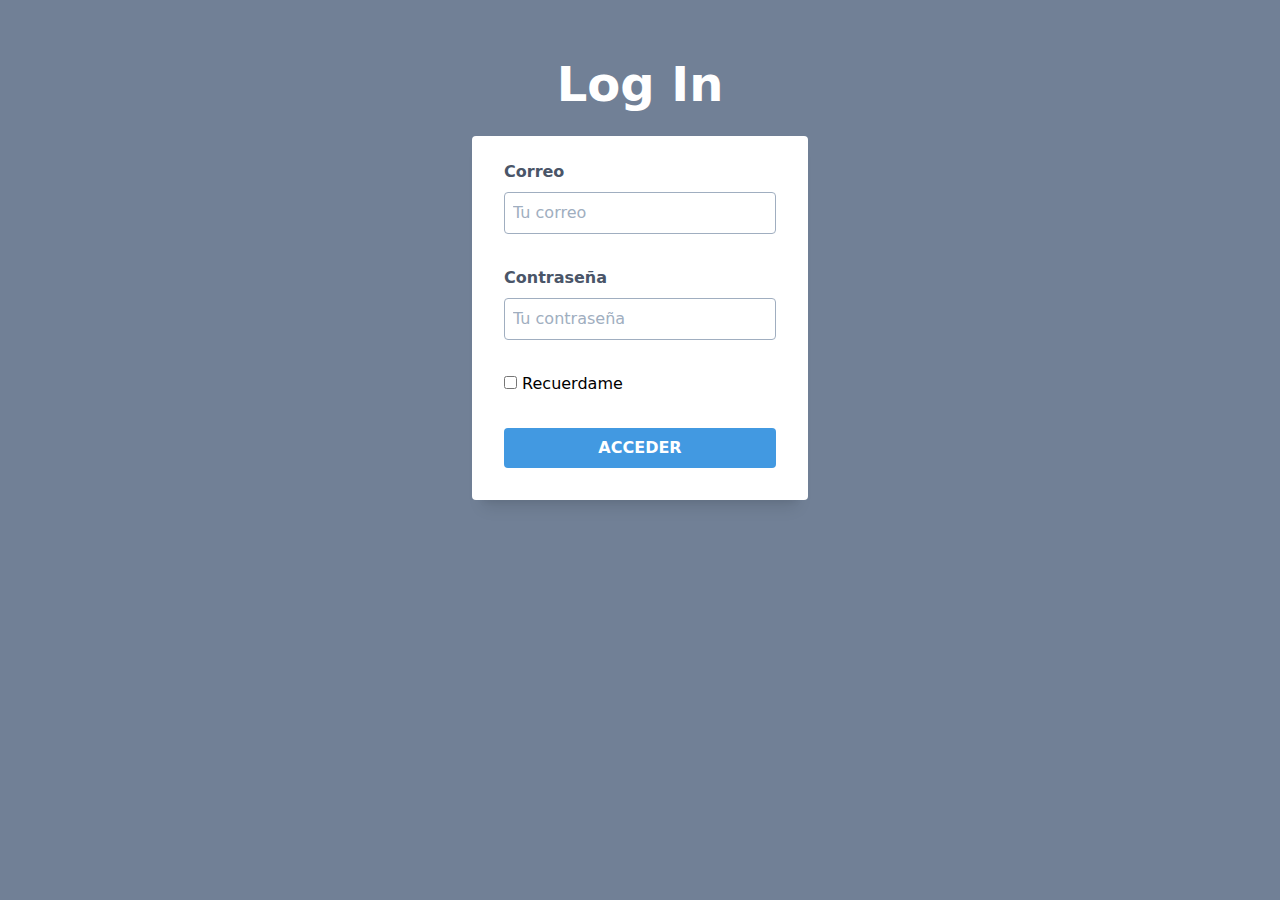
<file: index.html>
<!DOCTYPE html>
<html lang="en">
<head>
    <meta charset="UTF-8">
    <meta http-equiv="X-UA-Compatible" content="IE=edge">
    <meta name="viewport" content="width=device-width, initial-scale=1.0">
    <title>Log In</title>
    <link rel="stylesheet" href="../css/tailwind.min.css">
    <link rel="stylesheet" href="../css/styles.css">
</head>
<body class="bg-gray-600">
    <h1 class="font-black text-white text-5xl text-center mt-12 mb-6">Log In</h1>
    <div class="w-full max-w-xs m-auto shadow-lg">
        <form id="form" class="bg-white px-8 pt-6 pb-8 mb-4 rounded -m-2">
            <div class="mb-8">
                <label for="email" class="block text-gray-700 font-bold ">Correo</label>
                <input type="email" placeholder="Tu correo" id="email" name="email" class="border border-gray-500 p-2 rounded w-full mt-2">
            </div>
            <div class="mb-8">
                <label for="password" class="text-gray-700 font-bold">Contraseña</label>
                <input type="password" name="password" id="password" placeholder="Tu contraseña" class="border border-gray-500 p-2 rounded w-full mt-2">
            </div>
            <!-- <div class="mb-8">
                <p class="text-right">Forgot <span class="text-blue-600">password?</span></p>
            </div> -->
            <div class="mb-8">
                <input type="checkbox">
                <label class="font-medium">Recuerdame</label>
            </div>

            <input type="submit" value="Acceder" class="cursor-pointer bg-blue-500 hover:bg-blue-700 px-4 py-2 font-bold text-white rounded w-full uppercase">
            
            <div class="result" id="result"></div>
        </form>   
    </div>

    <script src="js/app.js" type="module"></script>
</body>
</html>
</file>
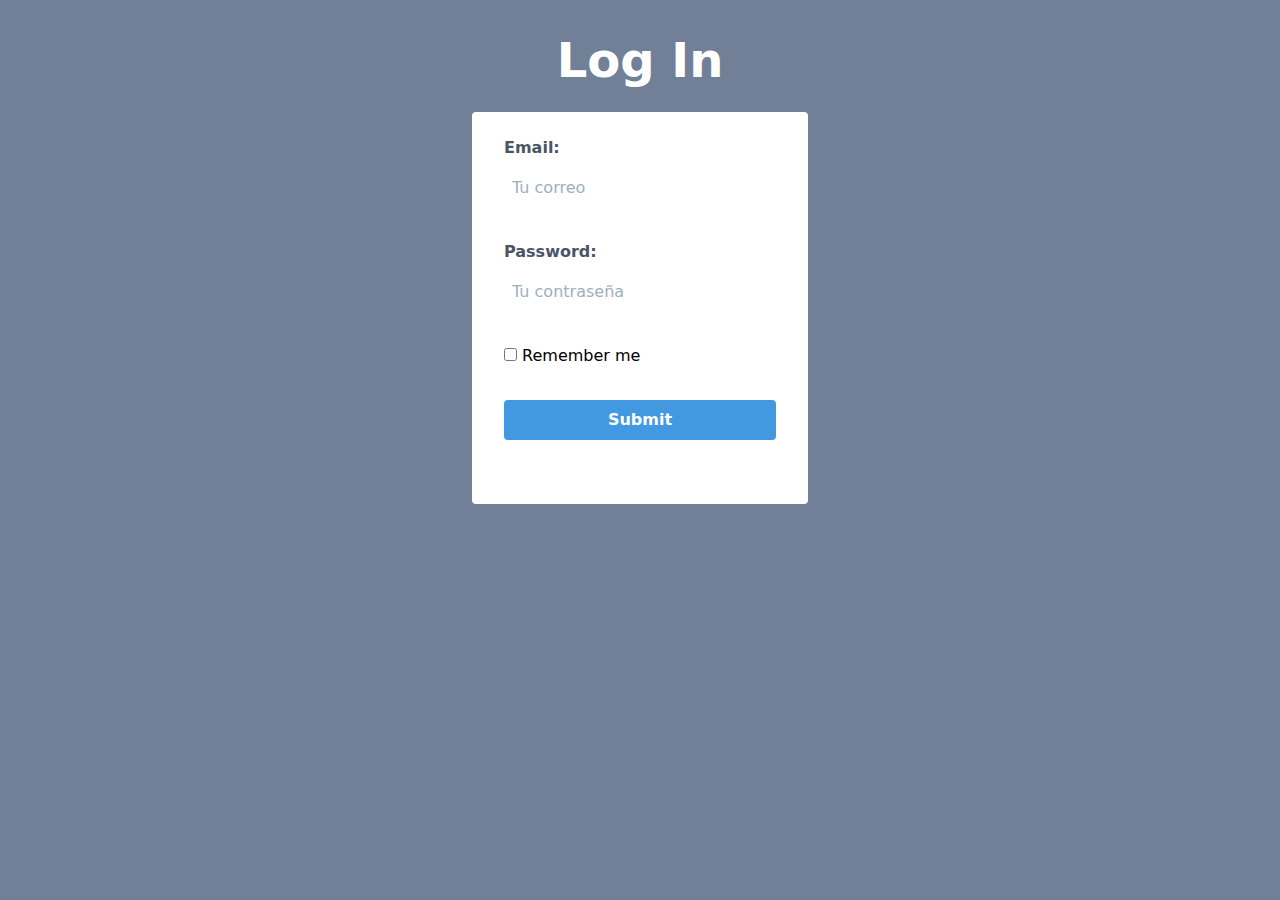
<file: src/index.html>
<!DOCTYPE html>
<html lang="en">
<head>
    <meta charset="UTF-8">
    <meta http-equiv="X-UA-Compatible" content="IE=edge">
    <meta name="viewport" content="width=device-width, initial-scale=1.0">
    <title>Log In</title>
    <link rel="stylesheet" href="../css/tailwind.min.css">
    <link rel="stylesheet" href="../css/styles.css">
</head>
<body class="bg-gray-600">
    <h1 class="font-black text-white text-5xl text-center mt-6 mb-6">Log In</h1>
    <div class="w-full max-w-xs m-auto">
        <form id="form" class="bg-white px-8 pt-6 pb-8 mb-4 rounded -m-2">
            <div class="mb-8">
                <label for="email" class="block text-gray-700 font-bold">Email: </label>
                <input type="email" placeholder="Tu correo" id="email" name="email" class="border-solid p-2 rounded w-full mt-2">
            </div>
            <div class="mb-8">
                <label for="password" class="text-gray-700 font-bold">Password: </label>
                <input type="password" name="password" id="password" placeholder="Tu contraseña" class="border-solid p-2 rounded w-full mt-2">
            </div>
            <!-- <div class="mb-8">
                <p class="text-right">Forgot <span class="text-blue-600">password?</span></p>
            </div> -->
            <div class="mb-8">
                <input type="checkbox">
                <label class="font-medium">Remember me</label>
            </div>
            <div class="mb-8">
                <input type="submit" value="Submit" class="cursor-pointer bg-blue-500  hover:bg-blue-700 px-4 py-2 font-bold text-white rounded w-full">
            </div>
            
            <div class="result" id="result"></div>
        </form>   
    </div>

    <script src="../js/app.js" type="module"></script>
</body>
</html>
</file>
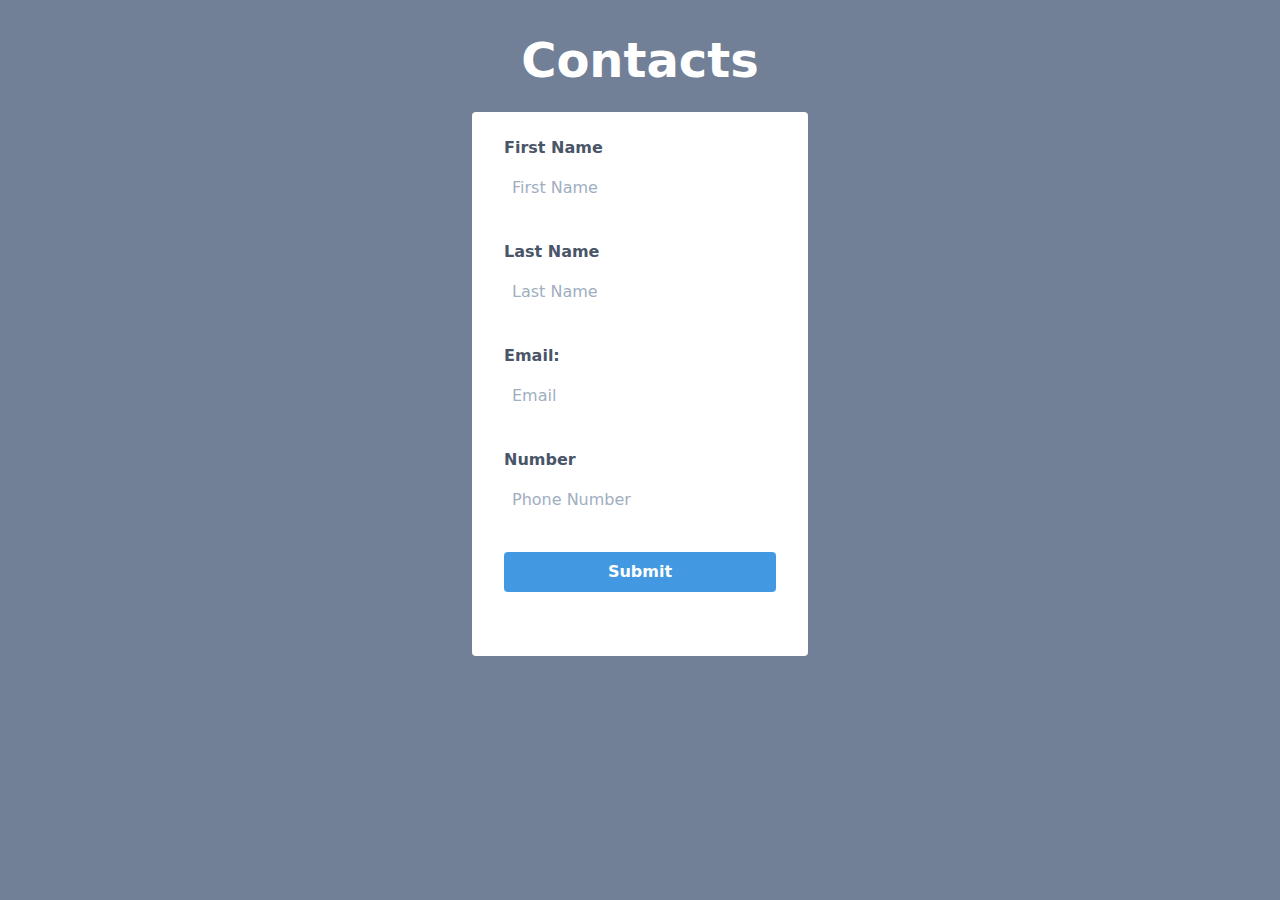
<file: contactForm.html>
<!DOCTYPE html>
<html lang="en">
<head>
    <meta charset="UTF-8">
    <meta http-equiv="X-UA-Compatible" content="IE=edge">
    <meta name="viewport" content="width=device-width, initial-scale=1.0">
    <title>Contacts Information</title>
    <link rel="stylesheet" href="css/tailwind.min.css"> 
    <link rel="stylesheet" href="css/styles.css">
</head>
<body class="bg-gray-600">
    <h1 class="font-black text-white text-5xl text-center mt-6 mb-6">Contacts</h1>
    <div class="w-full max-w-xs m-auto">
        <form id="form" class="bg-white px-8 pt-6 pb-8 mb-4 rounded -m-2">
            <div class="mb-8">
                <label for="first-name" class="block text-gray-700 font-bold">First Name</label>
                <input type="text" placeholder="First Name" id="first-name" name="first-name" class="border-solid p-2 rounded w-full mt-2">
            </div>
            <div class="mb-8">
                <label for="last-name" class="block text-gray-700 font-bold">Last Name</label>
                <input type="text" placeholder="Last Name" name="last-name" id="last-name" class="border-solid p-2 rounded w-full mt-2">
            </div>
            <div class="mb-8">
                <label for="email" class="block text-gray-700 font-bold">Email: </label>
                <input type="email" placeholder="Email" id="email" name="email" class="border-solid p-2 rounded w-full mt-2">
            </div>
            <div class="mb-8">
                <label for="phone-number" class="block text-gray-700 font-bold">Number</label>
                <input type="tel" placeholder="Phone Number" id="phone-number" name="phone-number" class="border-solid p-2 rounded w-full mt-2">
            </div>
            <div class="mb-8">
                <input type="submit" value="Submit" class="cursor-pointer bg-blue-500 hover:bg-blue-700 px-4 py-2 font-bold text-white rounded w-full">
            </div>

            <div class="result" id="result"></div>
        </form>
    </div>

    <script src="js/contactForm.js" type="module"></script>
</body>
</html>
</file>
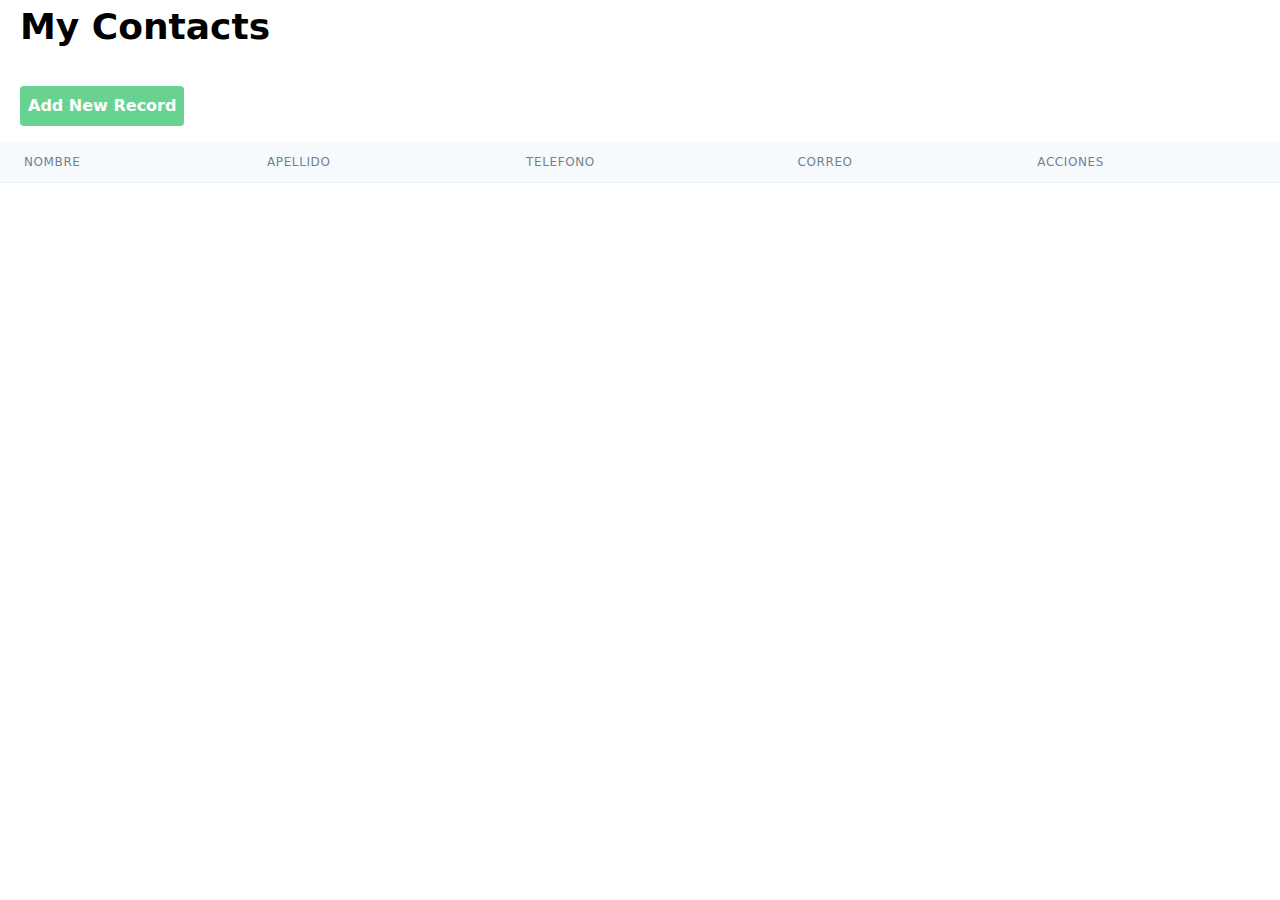
<file: contacts.html>
<!DOCTYPE html>
<html lang="en">
<head>
    <meta charset="UTF-8">
    <meta http-equiv="X-UA-Compatible" content="IE=edge">
    <meta name="viewport" content="width=device-width, initial-scale=1.0">
    <title>Contacts</title>
    <link rel="stylesheet" href="css/tailwind.min.css">

</head>
<body>
    <h1 class="mb-8 font-black text-4xl pl-5">My Contacts</h1>
    <form action="contactForm.html" id="form">
        <input type="submit" class="mb-4 bg-green-400 hover:bg-green-500 text-white font-bold ml-5 p-2 cursor-pointer rounded" value="Add New Record">

        <table class="min-w-full">
            <thead class="bg-gray-100 ">
                <tr>
                    <th class="px-6 py-3 border-b border-gray-200  text-left text-xs leading-4 font-medium text-gray-600 uppercase tracking-wider">
                            Nombre
                    </th>
                    <th class="px-6 py-3 border-b border-gray-200  text-left text-xs leading-4 font-medium text-gray-600 uppercase tracking-wider">
                            Apellido
                    </th>
                    <th class="px-6 py-3 border-b border-gray-200  text-left text-xs leading-4 font-medium text-gray-600 uppercase tracking-wider">
                            Telefono
                    </th>
                    <th class="px-6 py-3 border-b border-gray-200  text-left text-xs leading-4 font-medium text-gray-600 uppercase tracking-wider">
                            Correo
                    </th>
                    <th class="px-6 py-3 border-b border-gray-200  text-left text-xs leading-4 font-medium text-gray-600 uppercase tracking-wider">
                            Acciones
                    </th>
                </tr>
            </thead>
            <tbody id="listado-clientes" class="bg-white"></tbody>
        </table>
    </form>

    <script src="js/contacts.js"></script>
</body>
</html>
</file>
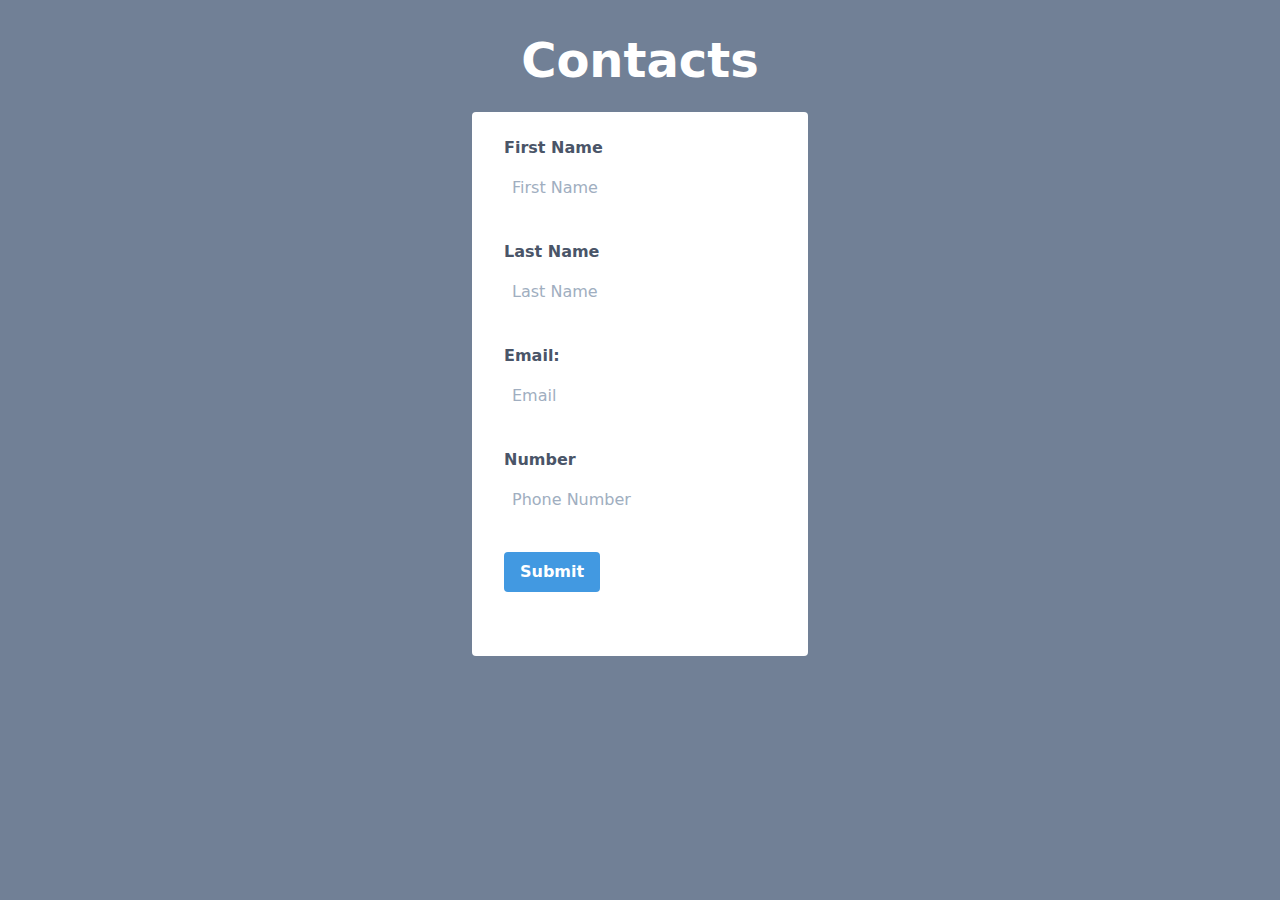
<file: editContactForm.html>
<!DOCTYPE html>
<html lang="en">
<head>
    <meta charset="UTF-8">
    <meta http-equiv="X-UA-Compatible" content="IE=edge">
    <meta name="viewport" content="width=device-width, initial-scale=1.0">
    <title>Edit Contacts</title>
    <link rel="stylesheet" href="css/tailwind.min.css">
</head>
<body class="bg-gray-600">
    <h1 class="font-black text-white text-5xl text-center mt-6 mb-6">Contacts</h1>
    <div class="w-full max-w-xs m-auto">
        <form id="form" class="bg-white px-8 pt-6 pb-8 mb-4 rounded -m-2">
            <div class="mb-8">
                <label for="first-name" class="block text-gray-700 font-bold">First Name</label>
                <input type="text" placeholder="First Name" id="first-name" name="first-name" class="border-solid p-2 rounded w-full mt-2">
            </div>
            <div class="mb-8">
                <label for="last-name" class="block text-gray-700 font-bold">Last Name</label>
                <input type="text" placeholder="Last Name" name="last-name" id="last-name" class="border-solid p-2 rounded w-full mt-2">
            </div>
            <div class="mb-8">
                <label for="email" class="block text-gray-700 font-bold">Email: </label>
                <input type="email" placeholder="Email" id="email" name="email" class="border-solid p-2 rounded w-full mt-2">
            </div>
            <div class="mb-8">
                <label for="phone-number" class="block text-gray-700 font-bold">Number</label>
                <input type="tel" placeholder="Phone Number" id="phone-number" name="phone-number" class="border-solid p-2 rounded w-full mt-2">
            </div>
            <div class="mb-8">
                <input type="submit" value="Submit" class="cursor-pointer bg-blue-500 hover:bg-blue-700 px-4 py-2 font-bold text-white rounded">
            </div>

            <div class="result" id="result"></div>
        </form>
    </div>

    <script src="js/editContactForm.js" type="module"></script>
</body>
</html>
</file>
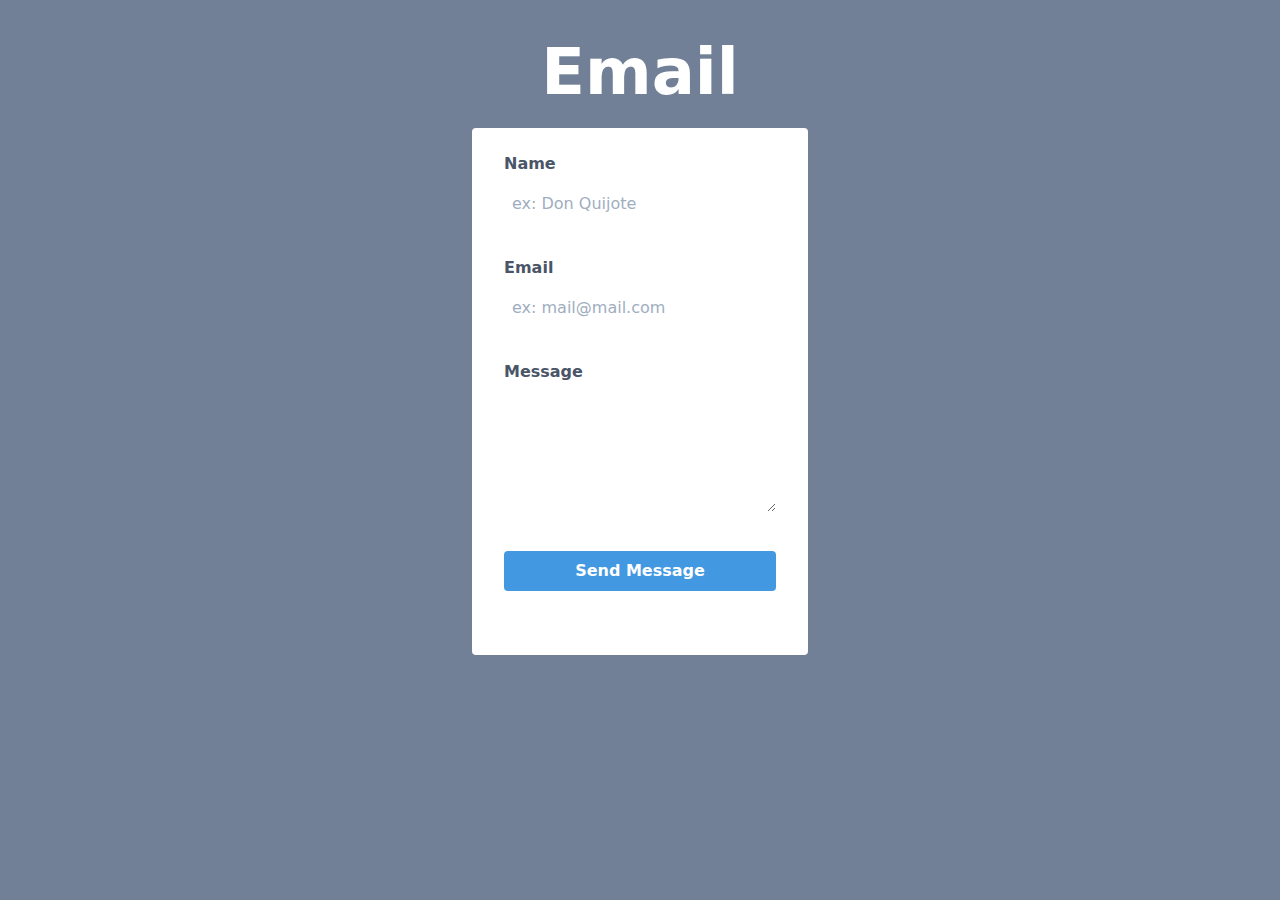
<file: email.html>
<!DOCTYPE html> 
<html lang="en">
<head>
    <meta charset="UTF-8">
    <meta http-equiv="X-UA-Compatible" content="IE=edge">
    <meta name="viewport" content="width=device-width, initial-scale=1.0">
    <title>Email Sender</title>
    <link rel="stylesheet" href="css/tailwind.min.css">
    <link rel="stylesheet" href="css/styles.css">
</head>
<body class="bg-gray-600">
    <h1 class="text-white font-black text-6xl text-center mt-6 ">Email</h1>
    <div class="w-full max-w-xs m-auto mt-4">
        <form id="form" action="" class="bg-white px-8 pt-6 pb-8 mb-4 rounded -m-2">
            <div class="mb-8">
                <label for="name" class="block text-gray-700 font-bold">Name</label>
                <input type="text" id="name" name="name" placeholder="ex: Don Quijote" class="border-solid border-gray-300  p-2 rounded-lg w-full mt-2">
            </div>
            <div class="mb-8">
                <label for="email" class="block text-gray-700 font-bold">Email</label>
                <input type="email" id="email" name="email" placeholder="ex: mail@mail.com" class="border-solid p-2 rounded-lg w-full mt-2">
            </div>
            <div class="mb-8">
                <label for="message" class="text-gray-700 font-bold">Message</label>
                <textarea name="message" id="message" cols="30" rows="5" class="mt-2 w-full"></textarea>
            </div>
            <div class="mb-8">
                <input type="submit" id="button" value="Send Message" class="cursor-pointer bg-blue-500 hover:bg-blue-700 text-white font-bold p-2 border-none rounded w-full">
            </div>

            <div class="result" id="result"></div>
        </form>
    </div>
</body>

<script src="js/email.js" type="module"></script>

</html>
</file>
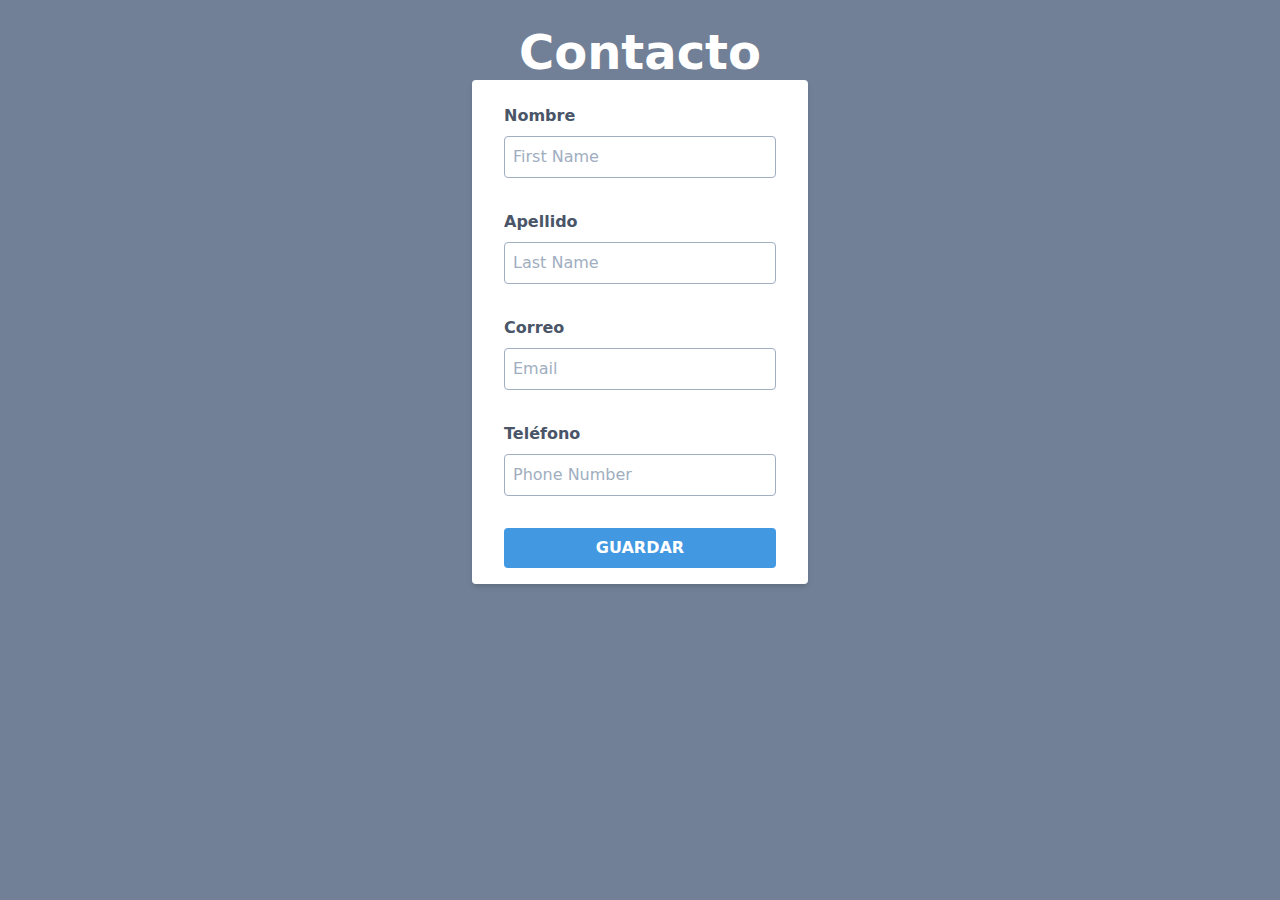
<file: src/contactForm.html>
<!DOCTYPE html>
<html lang="en">
<head>
    <meta charset="UTF-8">
    <meta http-equiv="X-UA-Compatible" content="IE=edge">
    <meta name="viewport" content="width=device-width, initial-scale=1.0">
    <title>Contacts Information</title>
    <link rel="stylesheet" href="../css/tailwind.min.css"> 
    <link rel="stylesheet" href="../css/styles.css">
</head>
<body class="bg-gray-600">
    <h1 class="font-black text-white text-5xl text-center mt-4  ">Contacto</h1>
    <div class="w-full max-w-xs m-auto">
        <form id="form" class="bg-white px-8 pt-6 pb-4  rounded -m-2 shadow-md">
            <div class="mb-8">
                <label for="first-name" class="block text-gray-700 font-bold">Nombre</label>
                <input type="text" placeholder="First Name" id="first-name" name="first-name" class="border border-gray-500 p-2 rounded w-full mt-2">
            </div>
            <div class="mb-8">
                <label for="last-name" class="block text-gray-700 font-bold">Apellido</label>
                <input type="text" placeholder="Last Name" name="last-name" id="last-name" class="border border-gray-500 p-2 rounded w-full mt-2">
            </div>
            <div class="mb-8">
                <label for="email" class="block text-gray-700 font-bold">Correo</label>
                <input type="email" placeholder="Email" id="email" name="email" class="border border-gray-500 p-2 rounded w-full mt-2">
            </div>
            <div class="mb-8">
                <label for="phone-number" class="block text-gray-700 font-bold">Teléfono</label>
                <input type="tel" placeholder="Phone Number" id="phone-number" name="phone-number" class="border border-gray-500 p-2 rounded w-full mt-2">
            </div>

            <input type="submit" value="Guardar" class="cursor-pointer bg-blue-500 hover:bg-blue-700 px-4 py-2 font-bold text-white rounded w-full uppercase">

            <div class="result" id="result"></div>
        </form>
    </div>

    <script src="../js/contactForm.js" type="module"></script>
</body>
</html>
</file>
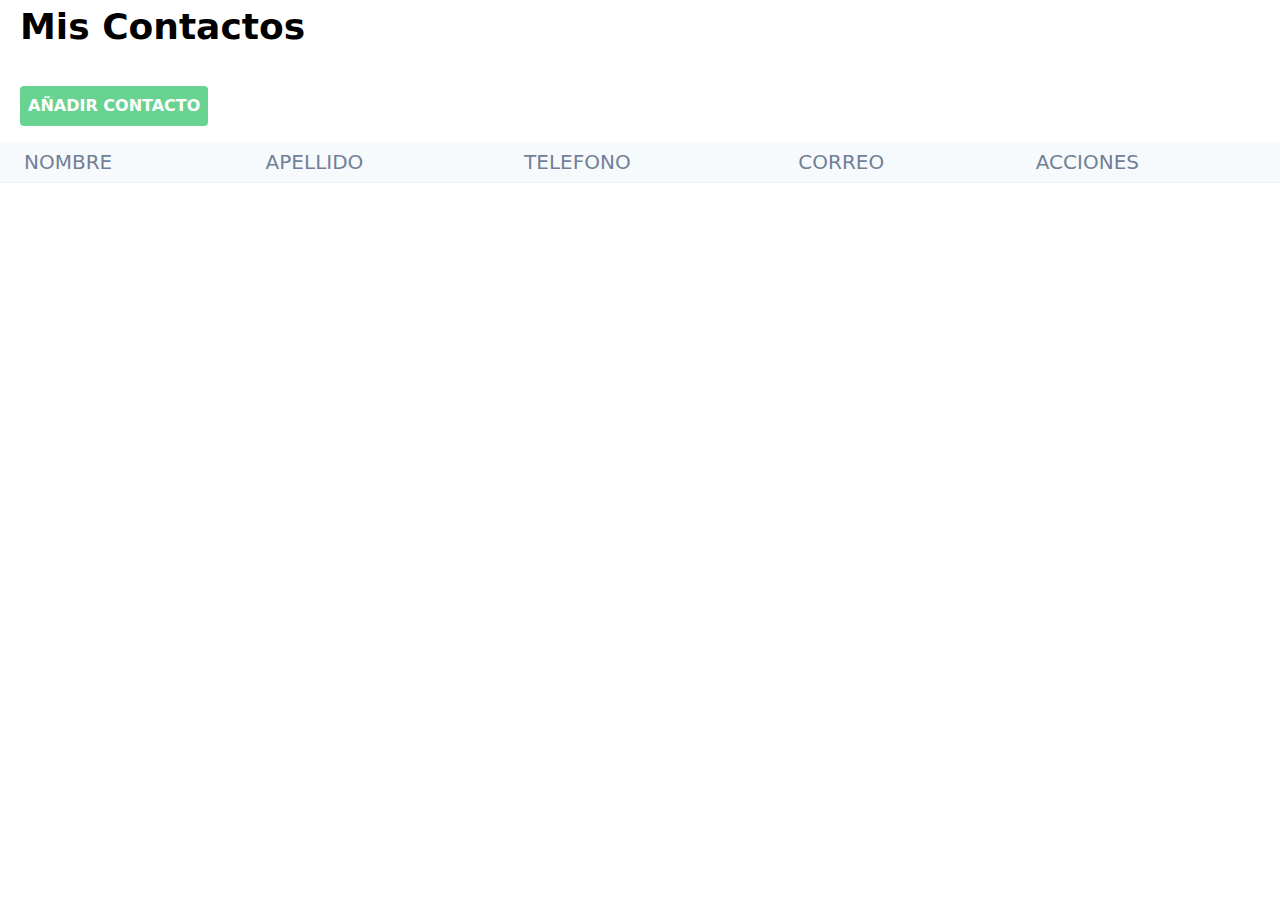
<file: src/contacts.html>
<!DOCTYPE html>
<html lang="en">
<head>
    <meta charset="UTF-8">
    <meta http-equiv="X-UA-Compatible" content="IE=edge">
    <meta name="viewport" content="width=device-width, initial-scale=1.0">
    <title>Contacts Library</title>
    <link rel="stylesheet" href="../css/tailwind.min.css">

</head>
<body>
    <h1 class="mb-8 font-black text-4xl pl-5">Mis Contactos</h1>
    <form action="contactForm.html" id="form">
        <input type="submit" class="mb-4 bg-green-400 hover:bg-green-500 text-white font-bold ml-5 p-2 cursor-pointer rounded duration-700 uppercase" value="Añadir Contacto">

        <table class="min-w-full">
            <thead class="bg-gray-100 ">
                <tr>
                    <th class="px-6 py-3 border-b border-gray-200 text-left text-xl leading-4 font-medium text-gray-600 uppercase">
                            Nombre
                    </th>
                    <th class="px-6 py-3 border-b border-gray-200 text-left text-xl leading-4 font-medium text-gray-600 uppercase">
                            Apellido
                    </th>
                    <th class="px-6 py-3 border-b border-gray-200 text-left text-xl leading-4 font-medium text-gray-600 uppercase">
                            Telefono
                    </th>
                    <th class="px-6 py-3 border-b border-gray-200 text-left text-xl leading-4 font-medium text-gray-600 uppercase">
                            Correo
                    </th>
                    <th class="px-6 py-3 border-b border-gray-200 text-left text-xl leading-4 font-medium text-gray-600 uppercase">
                            Acciones
                    </th>
                </tr>
            </thead>
            <tbody id="listado-clientes" class="bg-white"></tbody>
        </table>
    </form>

    <script src="../js/contacts.js"></script>
</body>
</html>
</file>
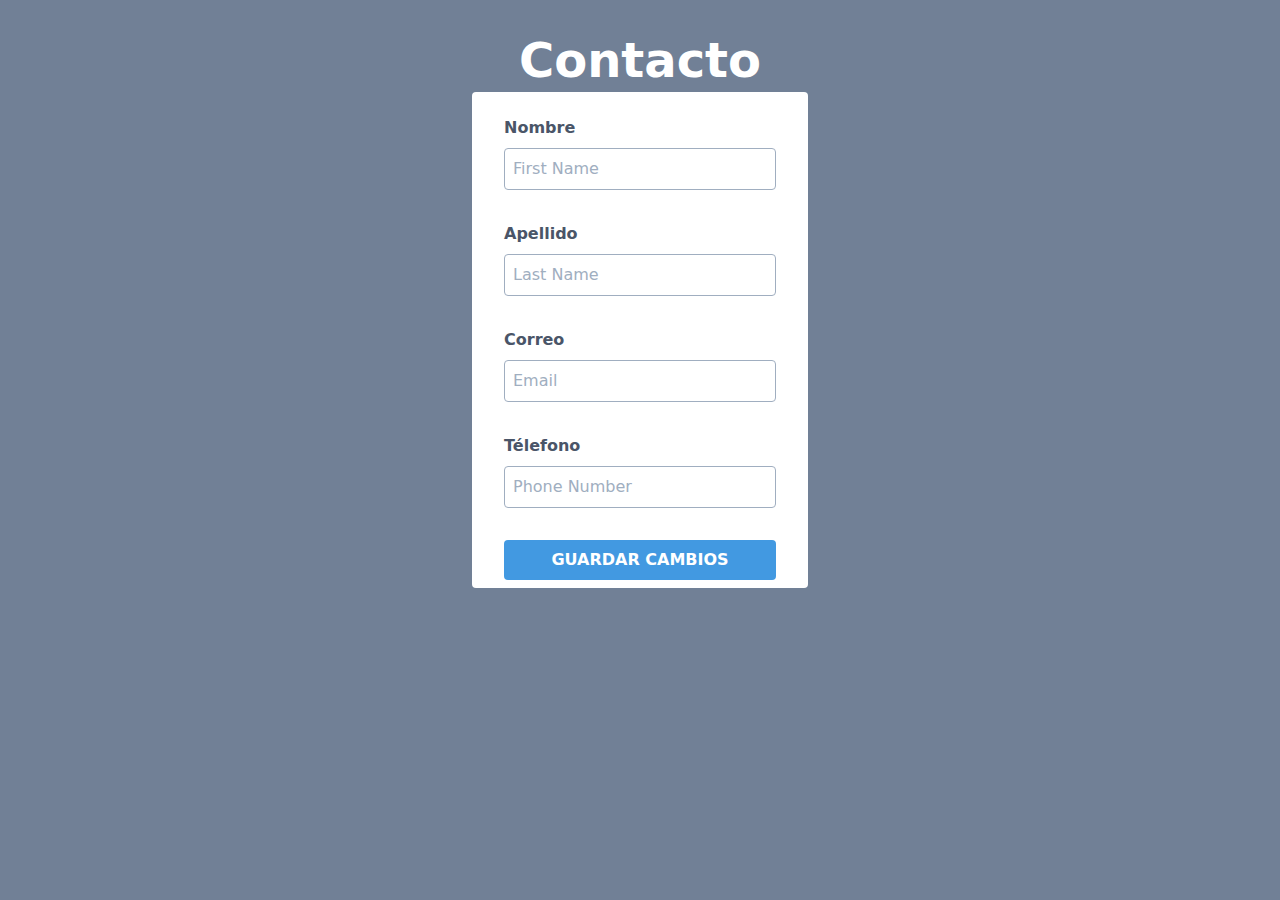
<file: src/editContactForm.html>
<!DOCTYPE html>
<html lang="en">
<head>
    <meta charset="UTF-8">
    <meta http-equiv="X-UA-Compatible" content="IE=edge">
    <meta name="viewport" content="width=device-width, initial-scale=1.0">
    <title>Edit Contacts</title>
    <link rel="stylesheet" href="../css/tailwind.min.css">
</head>
<body class="bg-gray-600">
    <h1 class="font-black text-white text-5xl text-center mt-6 mb-1">Contacto</h1>
    <div class="w-full max-w-xs m-auto">
        <form id="form" class="bg-white px-8 pt-6 pb-2 rounded -m-2">
            <div class="mb-8">
                <label for="first-name" class="block text-gray-700 font-bold">Nombre</label>
                <input type="text" placeholder="First Name" id="first-name" name="first-name" class="border border-gray-500 p-2 rounded w-full mt-2">
            </div>
            <div class="mb-8">
                <label for="last-name" class="block text-gray-700 font-bold">Apellido</label>
                <input type="text" placeholder="Last Name" name="last-name" id="last-name" class="border border-gray-500 p-2 rounded w-full mt-2">
            </div>
            <div class="mb-8">
                <label for="email" class="block text-gray-700 font-bold">Correo</label>
                <input type="email" placeholder="Email" id="email" name="email" class="border border-gray-500 p-2 rounded w-full mt-2">
            </div>
            <div class="mb-8">
                <label for="phone-number" class="block text-gray-700 font-bold">Télefono</label>
                <input type="tel" placeholder="Phone Number" id="phone-number" name="phone-number" class="border border-gray-500 p-2 rounded w-full mt-2">
            </div>

            <input type="submit" value="Guardar Cambios" class="cursor-pointer bg-blue-500 hover:bg-blue-700 px-4 py-2 font-bold text-white rounded w-full uppercase">

            <div class="result" id="result"></div>
        </form>
    </div>

    <script src="../js/editContactForm.js" type="module"></script>
</body>
</html>
</file>
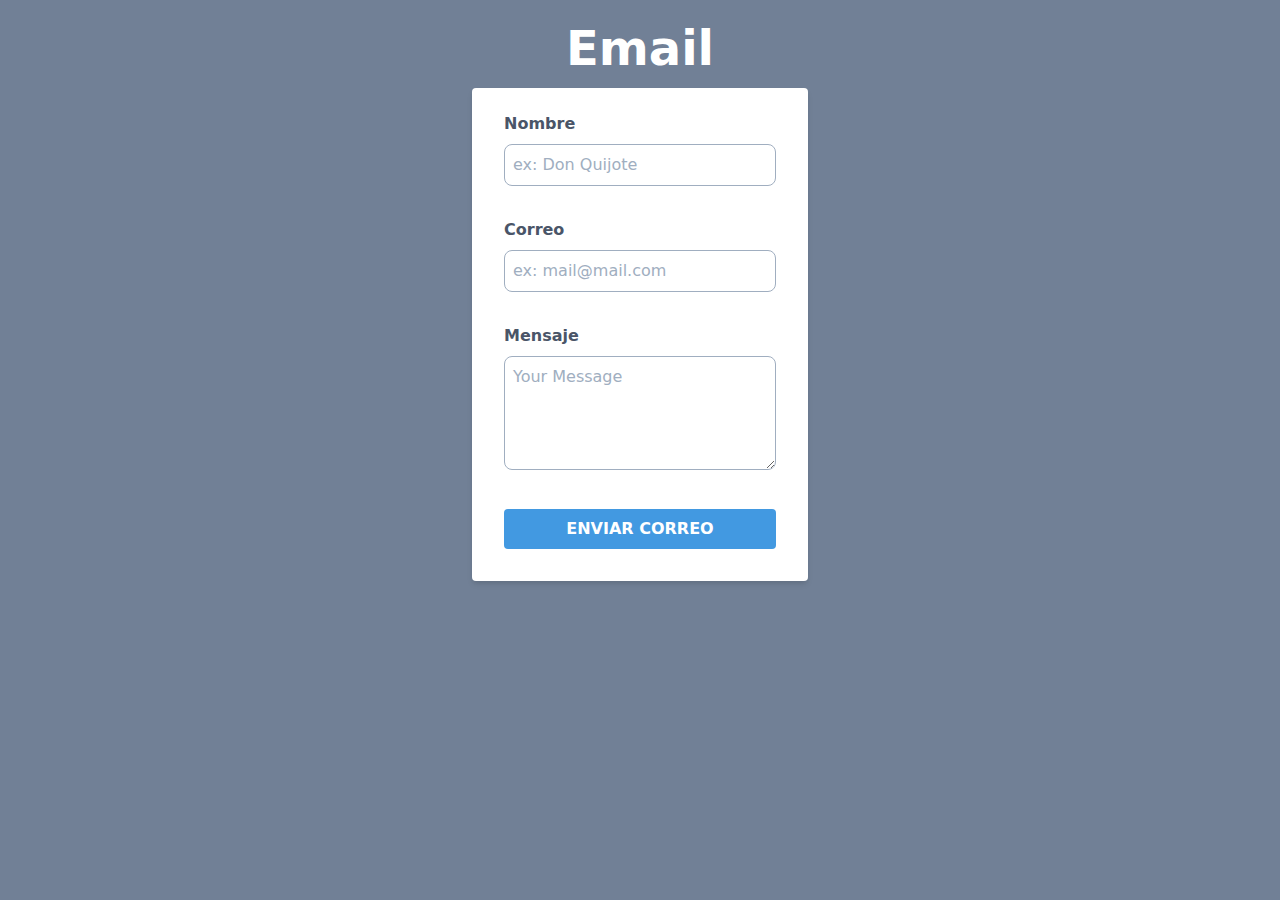
<file: src/email.html>
<!DOCTYPE html> 
<html lang="en">
<head>
    <meta charset="UTF-8">
    <meta http-equiv="X-UA-Compatible" content="IE=edge">
    <meta name="viewport" content="width=device-width, initial-scale=1.0">
    <title>Email Sender</title>
    <link rel="stylesheet" href="../css/tailwind.min.css">
    <link rel="stylesheet" href="../css/styles.css">
</head>
<body class="bg-gray-600">
    <h1 class="text-white font-black text-5xl text-center mt-3 ">Email</h1>
    <div class="w-full max-w-xs m-auto mt-3">
        <form id="form" action="" class="bg-white px-8 pt-6 pb-8 mb-4 rounded -m-2 shadow-md">
            <div class="mb-8">
                <label for="name" class="block text-gray-700 font-bold">Nombre</label>
                <input type="text" id="name" name="name" placeholder="ex: Don Quijote" class="border border-gray-500 p-2 rounded-lg w-full mt-2">
            </div>
            <div class="mb-8">
                <label for="email" class="block text-gray-700 font-bold">Correo</label>
                <input type="email" id="email" name="email" placeholder="ex: mail@mail.com" class="border border-gray-500 p-2 rounded-lg w-full mt-2">
            </div>
            <div class="mb-8">
                <label for="message" class="text-gray-700 font-bold">Mensaje</label>
                <textarea placeholder="Your Message" name="message" id="message" rows="4" class="border border-gray-500 mt-2 p-2 w-full rounded-lg"></textarea>
            </div>
            
            <input type="submit" id="button" value="Enviar Correo" class="cursor-pointer bg-blue-500 hover:bg-blue-700 text-white font-bold p-2 border-none rounded w-full uppercase">

            <div class="result" id="result"></div>
        </form>
    </div>
</body>

<script src="../js/email.js" type="module"></script>

</html>
</file>
<file: css/styles.css>
.sk-circle {
    margin: 100px auto;
    width: 40px;
    height: 40px;
    position: relative;
  }
.sk-circle .sk-child {
    width: 100%;
    height: 100%;
    position: absolute;
    left: 0;
    top: 0;
}
.sk-circle .sk-child:before {
content: '';
display: block;
margin: 0 auto;
width: 15%;
height: 15%;
background-color: #14AAF5;
border-radius: 100%;
-webkit-animation: sk-circleBounceDelay 1.2s infinite ease-in-out both;
        animation: sk-circleBounceDelay 1.2s infinite ease-in-out both;
}
.sk-circle .sk-circle2 {
-webkit-transform: rotate(30deg);
    -ms-transform: rotate(30deg);
        transform: rotate(30deg); }
.sk-circle .sk-circle3 {
-webkit-transform: rotate(60deg);
    -ms-transform: rotate(60deg);
        transform: rotate(60deg); }
.sk-circle .sk-circle4 {
-webkit-transform: rotate(90deg);
    -ms-transform: rotate(90deg);
        transform: rotate(90deg); }
.sk-circle .sk-circle5 {
-webkit-transform: rotate(120deg);
    -ms-transform: rotate(120deg);
        transform: rotate(120deg); }
.sk-circle .sk-circle6 {
-webkit-transform: rotate(150deg);
    -ms-transform: rotate(150deg);
        transform: rotate(150deg); }
.sk-circle .sk-circle7 {
-webkit-transform: rotate(180deg);
    -ms-transform: rotate(180deg);
        transform: rotate(180deg); }
.sk-circle .sk-circle8 {
-webkit-transform: rotate(210deg);
    -ms-transform: rotate(210deg);
        transform: rotate(210deg); }
.sk-circle .sk-circle9 {
-webkit-transform: rotate(240deg);
    -ms-transform: rotate(240deg);
        transform: rotate(240deg); }
.sk-circle .sk-circle10 {
-webkit-transform: rotate(270deg);
    -ms-transform: rotate(270deg);
        transform: rotate(270deg); }
.sk-circle .sk-circle11 {
-webkit-transform: rotate(300deg);
    -ms-transform: rotate(300deg);
        transform: rotate(300deg); }
.sk-circle .sk-circle12 {
-webkit-transform: rotate(330deg);
    -ms-transform: rotate(330deg);
        transform: rotate(330deg); }
.sk-circle .sk-circle2:before {
-webkit-animation-delay: -1.1s;
        animation-delay: -1.1s; }
.sk-circle .sk-circle3:before {
-webkit-animation-delay: -1s;
        animation-delay: -1s; }
.sk-circle .sk-circle4:before {
-webkit-animation-delay: -0.9s;
        animation-delay: -0.9s; }
.sk-circle .sk-circle5:before {
-webkit-animation-delay: -0.8s;
        animation-delay: -0.8s; }
.sk-circle .sk-circle6:before {
-webkit-animation-delay: -0.7s;
        animation-delay: -0.7s; }
.sk-circle .sk-circle7:before {
-webkit-animation-delay: -0.6s;
        animation-delay: -0.6s; }
.sk-circle .sk-circle8:before {
-webkit-animation-delay: -0.5s;
        animation-delay: -0.5s; }
.sk-circle .sk-circle9:before {
-webkit-animation-delay: -0.4s;
        animation-delay: -0.4s; }
.sk-circle .sk-circle10:before {
-webkit-animation-delay: -0.3s;
        animation-delay: -0.3s; }
.sk-circle .sk-circle11:before {
-webkit-animation-delay: -0.2s;
        animation-delay: -0.2s; }
.sk-circle .sk-circle12:before {
-webkit-animation-delay: -0.1s;
        animation-delay: -0.1s; }

@-webkit-keyframes sk-circleBounceDelay {
0%, 80%, 100% {
    -webkit-transform: scale(0);
            transform: scale(0);
} 40% {
    -webkit-transform: scale(1);
            transform: scale(1);
}
}

@keyframes sk-circleBounceDelay {
0%, 80%, 100% {
    -webkit-transform: scale(0);
            transform: scale(0);
} 40% {
    -webkit-transform: scale(1);
            transform: scale(1);
}
}
</file>
